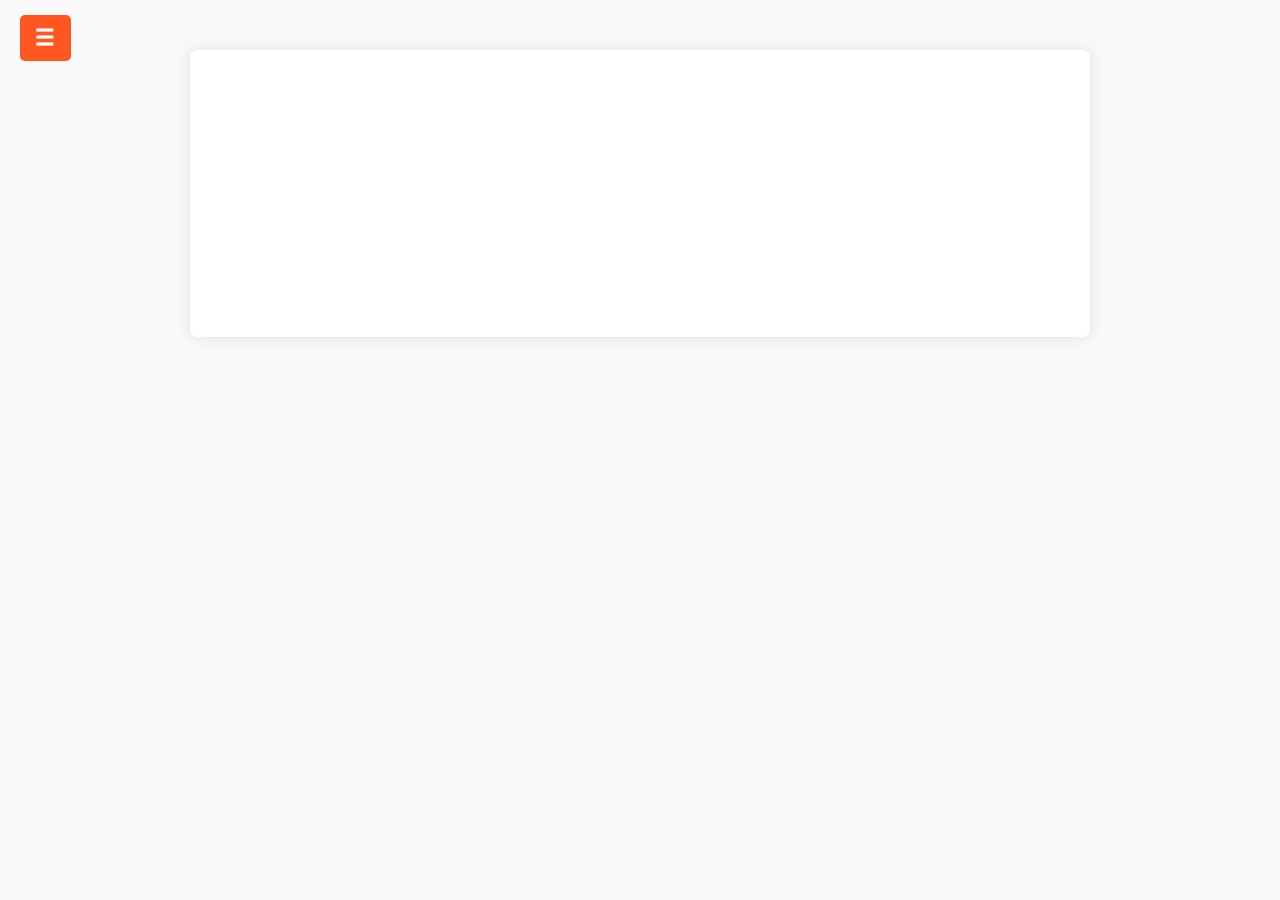
<file: index.html>
<!DOCTYPE html>
<html lang="en">
<head>
    <meta charset="UTF-8">
    <meta name="viewport" content="width=device-width, initial-scale=1.0">
    <title>Home - Deus Joseph Bernad</title>
    <link rel="stylesheet" href="styles.css">
    
    <!-- Font Awesome for Icons (CDN) -->
    <link rel="stylesheet" href="https://cdnjs.cloudflare.com/ajax/libs/font-awesome/6.5.1/css/all.min.css">
</head>
<body class="home">

    <nav class="sidebar">
        <h2>Menu</h2>
        <button class="menu-toggle">☰</button>
        <ul>
            <li><a href="index.html"><i class="fas fa-home"></i> Home</a></li>
            <li><a href="portfolio.html"><i class="fas fa-briefcase"></i> Portfolio</a></li>
            <li><a href="contact.html"><i class="fas fa-envelope"></i> Contact Me</a></li>
            <li><a href="views.html"><i class="fas fa-chart-line"></i> Portfolio Views</a></li>
            <li><a href="about.html"><i class="fas fa-user"></i> About Me</a></li> <!-- Added About Page -->
        </ul>
    </nav>
    

    <div class="main-content">
        <section class="home-content">
            <div class="container">
                <img src="IMG_20241113_151025_694.jpg" alt="Your Profile Picture" class="profile-img fade-in">
                <h1 class="fade-in">Hi, I'm Deus Joseph Bernad</h1>
                <p class="typing-container"></p> <!-- Animated Typing Text -->
            </div>
        </section>
    </div>

    <script src="script.js"></script>
</body>
</html>
</file>
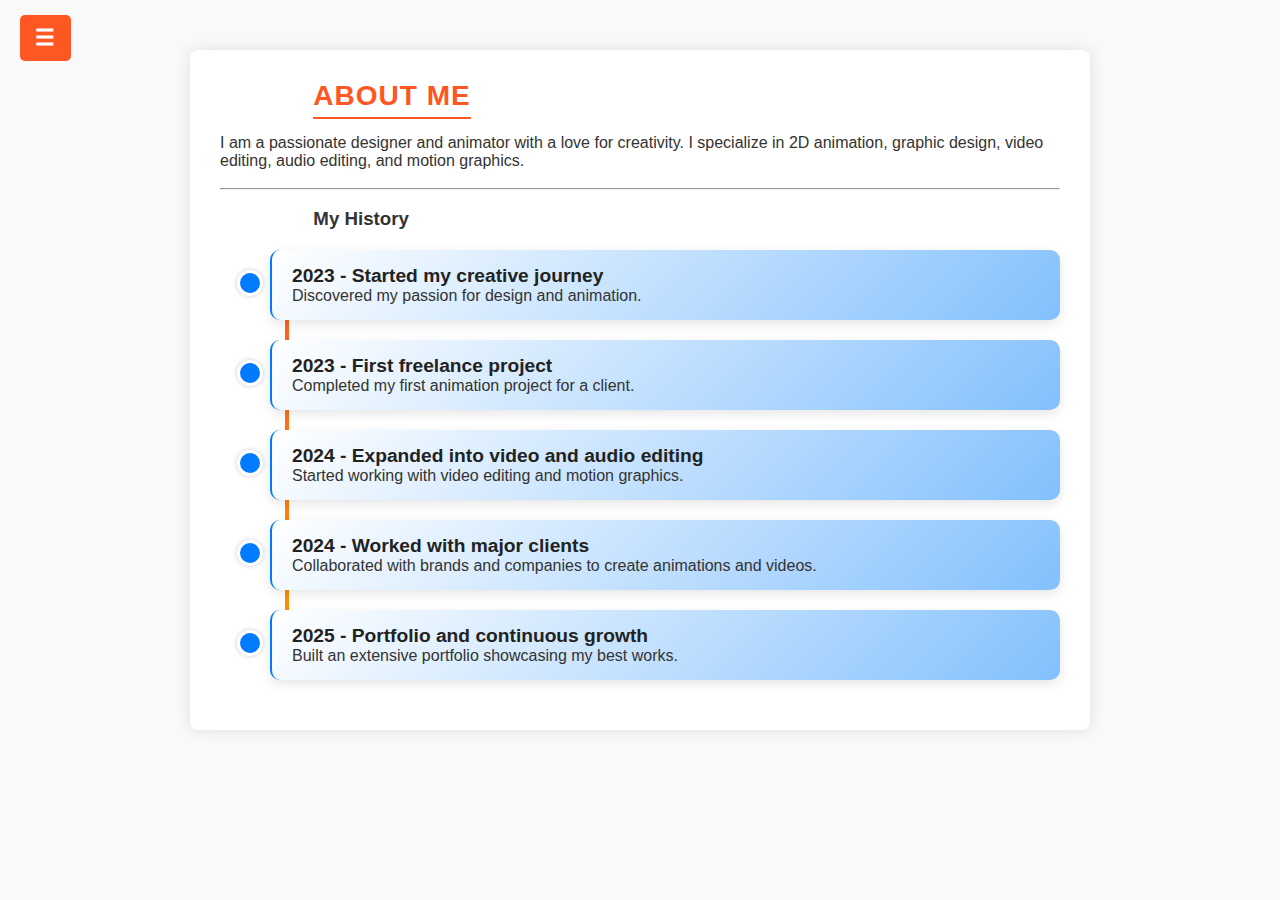
<file: about.html>
<!DOCTYPE html>
<html lang="en">
<head>
    <meta charset="UTF-8">
    <meta name="viewport" content="width=device-width, initial-scale=1.0">
    <title>About - Deus Joseph Bernad</title>
    <link rel="stylesheet" href="styles.css">

    <!-- Font Awesome for Icons (CDN) -->
    <link rel="stylesheet" href="https://cdnjs.cloudflare.com/ajax/libs/font-awesome/6.5.1/css/all.min.css">
</head>
<body>

    <nav class="sidebar">
        <h2>Menu</h2>
        <button class="menu-toggle">☰</button>
        <ul>
            <li><a href="index.html"><i class="fas fa-home"></i> Home</a></li>
            <li><a href="portfolio.html"><i class="fas fa-briefcase"></i> Portfolio</a></li>
            <li><a href="contact.html"><i class="fas fa-envelope"></i> Contact Me</a></li>
            <li><a href="views.html"><i class="fas fa-chart-line"></i> Portfolio Views</a></li>
            <li><a href="about.html"><i class="fas fa-user"></i> About Me</a></li>
        </ul>
    </nav>
    
    <div class="main-content">
        <section class="about">
            <div class="container">
                <h2 style="margin-left: 70pt;">About Me</h2>
                <p>I am a passionate designer and animator with a love for creativity. 
                   I specialize in 2D animation, graphic design, video editing, audio editing, and motion graphics.</p>
                <br>
                <hr>
                <br>
                <h3 style="margin-left: 70pt;">My History</h3>
                <ul class="history-timeline">
                    <li>
                        <strong>2023 - Started my creative journey</strong>
                        Discovered my passion for design and animation.
                    </li>
                    <li>
                        <strong>2023 - First freelance project</strong>
                        Completed my first animation project for a client.
                    </li>
                    <li>
                        <strong>2024 - Expanded into video and audio editing</strong>
                        Started working with video editing and motion graphics.
                    </li>
                    <li>
                        <strong>2024 - Worked with major clients</strong>
                        Collaborated with brands and companies to create animations and videos.
                    </li>
                    <li>
                        <strong>2025 - Portfolio and continuous growth</strong>
                        Built an extensive portfolio showcasing my best works.
                    </li>
                </ul>
            </div>
        </section>
    </div>

    <script src="script.js"></script>

    <style>
.history-timeline {
    list-style: none;
    padding: 0;
    position: relative;
    margin-left: 50px; /* Adjusted for better alignment */
}

.history-timeline::before {
    content: "";
    position: absolute;
    left: 15px;
    top: 0;
    width: 4px;
    height: 100%;
    background: linear-gradient(180deg, #ff5722, #ff9800);
    border-radius: 2px;
}

.history-timeline li {
    background: linear-gradient(135deg, #ffffff, #83c0fd); /* Soft gradient for modern feel */
    margin: 20px 0;
    padding: 15px 20px;
    border-radius: 10px;
    position: relative;
    box-shadow: 0 4px 12px rgba(0, 0, 0, 0.1);
    transition: transform 0.3s ease, box-shadow 0.3s ease;
    border-left: 2px solid #007bff; /* Adds a clean border on the left */
}

.history-timeline li:hover {
    transform: translateY(-3px);
    box-shadow: 0 6px 16px rgba(0, 0, 0, 0.15);
    background: linear-gradient(135deg, #83c0fd, #ffffff); /* Lighten background on hover */
}

.history-timeline li::before {
    content: "";
    position: absolute;
    left: -35px; /* Keeps the dot aligned */
    top: 20px;
    width: 20px;
    height: 20px;
    background: #007bff;
    border-radius: 50%;
    border: 3px solid #ffffff;
    box-shadow: 0 0 5px rgba(0, 0, 0, 0.2);
}

.history-timeline li strong {
    display: block;
    color: #222;
    font-size: 1.2em;
    margin-bottom: 0px;
}

.history-timeline li p {
    color: #444;
    font-size: 1em;
    margin: 0;
    line-height: 1.6;
}



    </style>

</body>
</html>
</file>
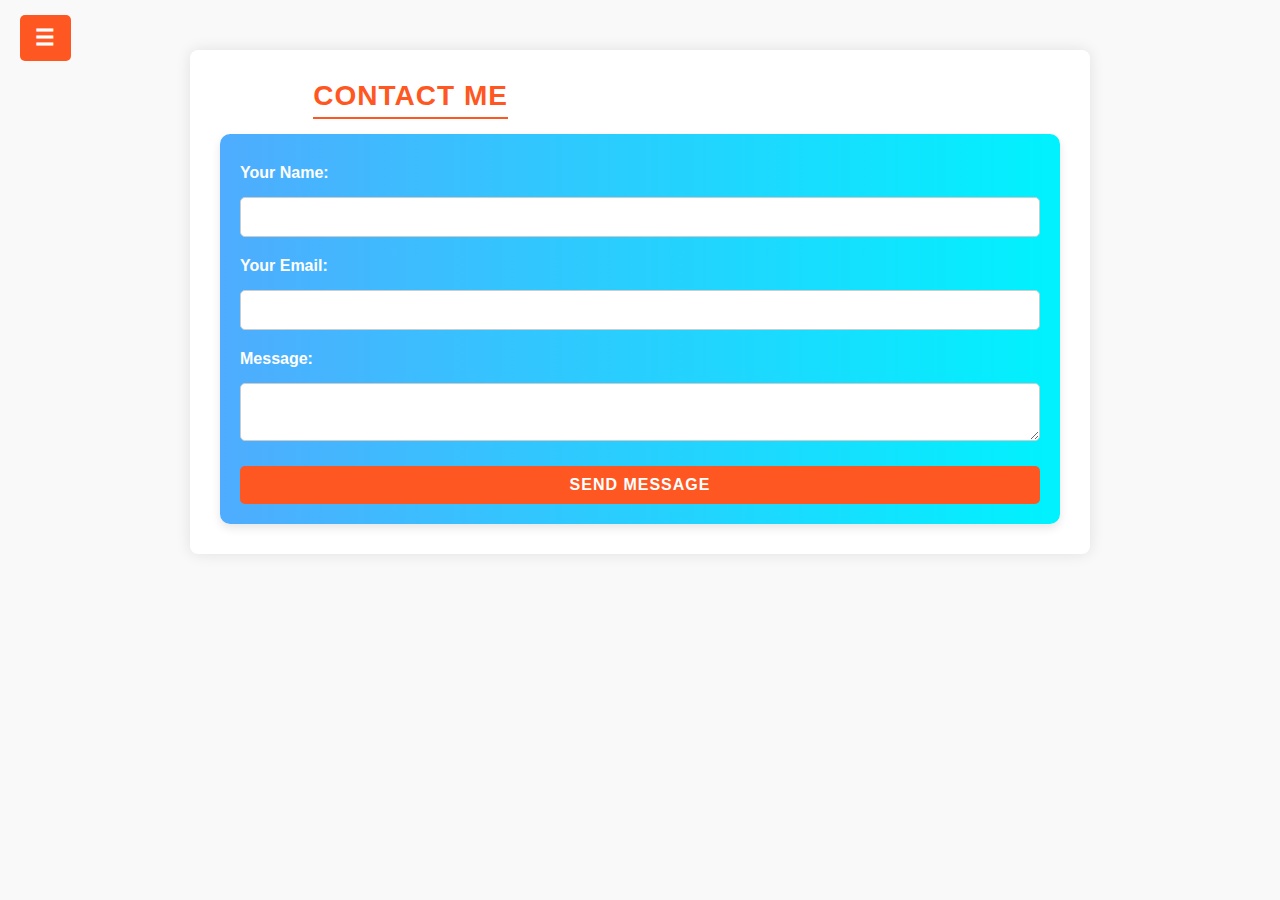
<file: contact.html>
<!DOCTYPE html>
<html lang="en">
<head>
    <meta charset="UTF-8">
    <meta name="viewport" content="width=device-width, initial-scale=1.0">
    <title>Contact - Deus Joseph Bernad</title>
    <link rel="stylesheet" href="styles.css">

     <!-- Font Awesome for Icons (CDN) -->
     <link rel="stylesheet" href="https://cdnjs.cloudflare.com/ajax/libs/font-awesome/6.5.1/css/all.min.css">
</head>
<body>

    <nav class="sidebar">
        <h2>Menu</h2>
        <button class="menu-toggle">☰</button>
        <ul>
            <li><a href="index.html"><i class="fas fa-home"></i> Home</a></li>
            <li><a href="portfolio.html"><i class="fas fa-briefcase"></i> Portfolio</a></li>
            <li><a href="contact.html"><i class="fas fa-envelope"></i> Contact Me</a></li>
            <li><a href="views.html"><i class="fas fa-chart-line"></i> Portfolio Views</a></li>
            <li><a href="about.html"><i class="fas fa-user"></i> About Me</a></li> <!-- Added About Page -->
        </ul>
    </nav>
    

    <div class="main-content">
        <section class="contact">
            <div class="container">
                <h2 style="margin-left: 70pt;">Contact Me</h2>
                <form id="contact-form">
                    <label for="name">Your Name:</label>
                    <input type="text" id="name" name="name" required>
                    <label for="email">Your Email:</label>
                    <input type="email" id="email" name="email" required>
                    <label for="message">Message:</label>
                    <textarea id="message" name="message" required></textarea>
                    <button type="submit">Send Message</button>
                </form>
            </div>
        </section>
    </div>

    <script src="script.js"></script>
</body>
</html>
</file>
<file: styles.css>
/* General Styles */
* {
    margin: 0;
    padding: 0;
    box-sizing: border-box;
    font-family: 'Poppins', sans-serif;
    scroll-behavior: smooth;
}

body {
    background: #f4f4f4;
    color: #333;
}

/* Sidebar */
.sidebar {
    position: fixed;
    left: -260px; /* Initially hidden */
    top: 0;
    width: 260px;
    height: 100%;
    background: #111;
    color: white;
    padding: 20px;
    transition: left 0.3s ease-in-out;
    z-index: 1000;
}

.sidebar h2 {
    text-align: center;
    margin-bottom: 20px;
    font-size: 22px;
    font-weight: bold;
    border-bottom: 2px solid #ff5722;
    padding-bottom: 10px;
}

.sidebar ul {
    list-style: none;
    padding: 0;
}

.sidebar ul li {
    margin: 15px 0;
}

.sidebar ul li a {
    display: block;
    padding: 12px;
    color: white;
    text-decoration: none;
    font-size: 18px;
    border-radius: 5px;
    transition: background 0.3s ease-in-out;
}

.sidebar ul li a:hover {
    background: #ff5722;
}

/* Sidebar Open Class */
.sidebar.show {
    left: 0;
}

.sidebar h2 {
    margin-left: 80px;
}


/* Menu Toggle Button */
.menu-toggle {
    display: block;
    background: #ff5722;
    color: white;
    border: none;
    padding: 10px 15px;
    font-size: 22px;
    cursor: pointer;
    position: fixed;
    top: 15px;
    left: 20px;
    border-radius: 5px;
    transition: 0.3s ease-in-out;
    z-index: 1100;
}

/* Adjust main content when sidebar is open */
.main-content {
    transition: margin-left 0.3s ease-in-out;
}

.sidebar.show + .main-content {
    margin-left: 260px;
}

/* Responsive */
@media (max-width: 768px) {
    .sidebar.show + .main-content {
        margin-left: 0;
    }
}
/* General Styles */
* {
    margin: 0;
    padding: 0;
    box-sizing: border-box;
    font-family: 'Poppins', sans-serif;
    scroll-behavior: smooth;
}

body {
    background: #f9f9f9;
    color: #333;
}

/* Header (Profile Section) */
header {
    text-align: center;
    padding: 80px 20px;
    background: linear-gradient(to right, #ff5722, #e64a19);
    color: rgb(255, 73, 41);
    position: relative;
    overflow: hidden;
    border-bottom: 5px solid #d84315;
}

header .profile-img {
    width: 160px;
    height: 160px;
    border-radius: 50%;
    border: 4px solid rgb(255, 91, 50);
    box-shadow: 0px 0px 15px rgba(255, 87, 34, 0.6);
    margin-bottom: 15px;
    transition: transform 0.3s ease-in-out, box-shadow 0.3s ease-in-out;
}

header .profile-img:hover {
    transform: scale(2);
    box-shadow: 0px 0px 20px rgba(255, 255, 255, 0.8);
}

header h1 {
    font-size: 34px;
    font-weight: bold;
    letter-spacing: 1px;
    margin-top: 10px;
    text-shadow: 2px 2px 8px rgba(0, 0, 0, 0.2);
}

header p {
    font-size: 18px;
    opacity: 0.9;
    margin-top: 8px;
    font-style: italic;
}

/* Section Container (Matches About Page) */
.container {
    max-width: 900px;
    margin: 50px auto;
    padding: 30px;
    background: white;
    box-shadow: 0px 0px 15px rgba(0, 0, 0, 0.1);
    border-radius: 8px;
    transition: 0.3s;
}

.container:hover {
    transform: scale(1.2);
    box-shadow: 0px 0px 20px rgba(0, 0, 0, 0.15);
}

/* Section Titles (Matches About Page) */
h2 {
    font-size: 28px;
    color: #ff5722;
    margin-bottom: 15px;
    text-align: center;
    text-transform: uppercase;
    letter-spacing: 1px;
    border-bottom: 2px solid #ff5722;
    padding-bottom: 5px;
    display: inline-block;
}

/* Button Styles */
button, .btn {
    display: inline-block;
    padding: 12px 20px;
    font-size: 16px;
    color: white;
    background: #ff5722;
    border: none;
    border-radius: 5px;
    text-decoration: none;
    transition: 0.3s;
    cursor: pointer;
    text-transform: uppercase;
    font-weight: bold;
    letter-spacing: 1px;
}

button:hover, .btn:hover {
    background: #e64a19;
    transform: scale(1.05);
}

/* Contact Form */
#contact-form {
    display: flex;
    flex-direction: column;
    gap: 10px;
}

#contact-form label {
    font-weight: bold;
}

#contact-form input,
#contact-form textarea {
    width: 100%;
    padding: 12px;
    margin-top: 5px;
    border-radius: 5px;
    border: 1px solid #ccc;
    font-size: 16px;
}

#contact-form button {
    margin-top: 15px;
}

/* Responsive Design */
@media (max-width: 768px) {
    header {
        padding: 100px 15px;
    }

    header h1 {
        font-size: 20px;
    }

    header p {
        font-size: 16px;
    }

    header .profile-img {
        width: 130px;
        height: 130px;
    }

    .container {
        padding: 20px;
        margin: 30px auto;
    }
}



/* Portfolio */
.projects {
    display: grid;
    grid-template-columns: repeat(auto-fit, minmax(280px, 1fr));
    gap: 20px;
}

.project {
    background: #fff;
    padding: 15px;
    border-radius: 8px;
    box-shadow: 0px 0px 8px rgba(0, 0, 0, 0.1);
    text-align: center;
    transition: 0.3s ease-in-out;
}

.project:hover {
    transform: scale(1.05);
}

.project video, .project img {
    max-width: 100%;
    border-radius: 8px;
}

/* Contact Form */
#contact-form {
    display: flex;
    flex-direction: column;
}

#contact-form label {
    font-weight: bold;
    margin-top: 10px;
}

#contact-form input,
#contact-form textarea {
    width: 100%;
    padding: 10px;
    margin-top: 5px;
    border-radius: 5px;
    border: 1px solid #ccc;
}

#contact-form button {
    margin-top: 15px;
    padding: 10px;
    background: #ff5722;
    color: white;
    border: none;
    border-radius: 5px;
    font-size: 16px;
    cursor: pointer;
    transition: 0.3s;
}

#contact-form button:hover {
    background: #e64a19;
}

/* Responsive Design */
@media (max-width: 768px) {
    .sidebar {
        left: -260px;
    }

    .sidebar.show {
        left: 0;
    }

    .menu-toggle {
        display: block;
    }

    .main-content {
        margin-left: 0;
    }

    header h1 {
        font-size: 20px;
    }

    header p {
        font-size: 16px;
    }

    header .profile-img {
        width: 130px;
        height: 130px;
    }
}



.animated-views {
    text-align: center;
    font-size: 20px;
    font-weight: bold;
    margin-top: 20px;
    color: #ff5722;
    padding: 10px;
    background: rgba(54, 162, 235, 0.1);
    border-radius: 8px;
    animation: fadeIn 1.5s ease-in-out;
}

@keyframes fadeIn {
    from { opacity: 0; transform: translateY(-10px); }
    to { opacity: 1; transform: translateY(0); }
}

/* === Home Page Animations === */
.home .fade-in {
    opacity: 0;
    animation: fadeSlideUp 1s ease-out forwards;
    text-align: center; /* Center text */
    font-weight: bold; /* Bold text */
}

/* Fade & Slide Animation */
@keyframes fadeSlideUp {
    0% {
        opacity: 0;
        transform: translateY(50px);
    }
    100% {
        opacity: 1;
        transform: translateY(0);
    }
}

/* Typing Effect */
.typing-container {
    display: block;
    font-size: 22px;
    font-weight: bold; /* Bold text */
    color: #007bff;
    text-align: center; /* Center text */
    overflow: hidden;
    white-space: nowrap;
    border-right: 3px solid #007bff;
    animation: blink 0.75s step-end infinite;
}

/* Blinking Cursor */
@keyframes blink {
    50% { border-color: transparent; }
}

/* === Profile Image Styling === */
.profile-img {
    width: 150px; /* Adjust size */
    height: 150px;
    border-radius: 50%; /* Circular */
    object-fit: cover; /* Proper fit */
    display: block;
    margin: 20px auto; /* Center */
    border: 5px solid #007bff; /* Border */
    box-shadow: 0px 4px 10px rgba(0, 0, 0, 0.2); /* Shadow */
    animation: popIn 1s ease-in-out forwards;
}

/* Pop-In Animation */
@keyframes popIn {
    0% {
        transform: scale(0.8);
        opacity: 0;
    }
    100% {
        transform: scale(1);
        opacity: 1;
    }
}

/* Centering Content */
.home-content {
    text-align: center;
    margin-top: 50px;
}

/* icons styles */ 
.sidebar ul li a {
    display: flex;
    align-items: center;
    gap: 10px; /* Space between icon and text */
}

@keyframes gradientAnimation {
    0% { background-position: 0% 50%; }
    50% { background-position: 100% 50%; }
    100% { background-position: 0% 50%; }
}

#contact-form {
    background: linear-gradient(90deg, #4facfe, #00f2fe, #4facfe);
    background-size: 200% 200%;
    animation: gradientAnimation 5s infinite alternate;
    padding: 20px;
    border-radius: 10px;
    box-shadow: 0px 4px 10px rgba(0, 0, 0, 0.1);
    color: white; /* Ensures text is visible */
    transition: all 0.3s ease-in-out;
}
</file>
